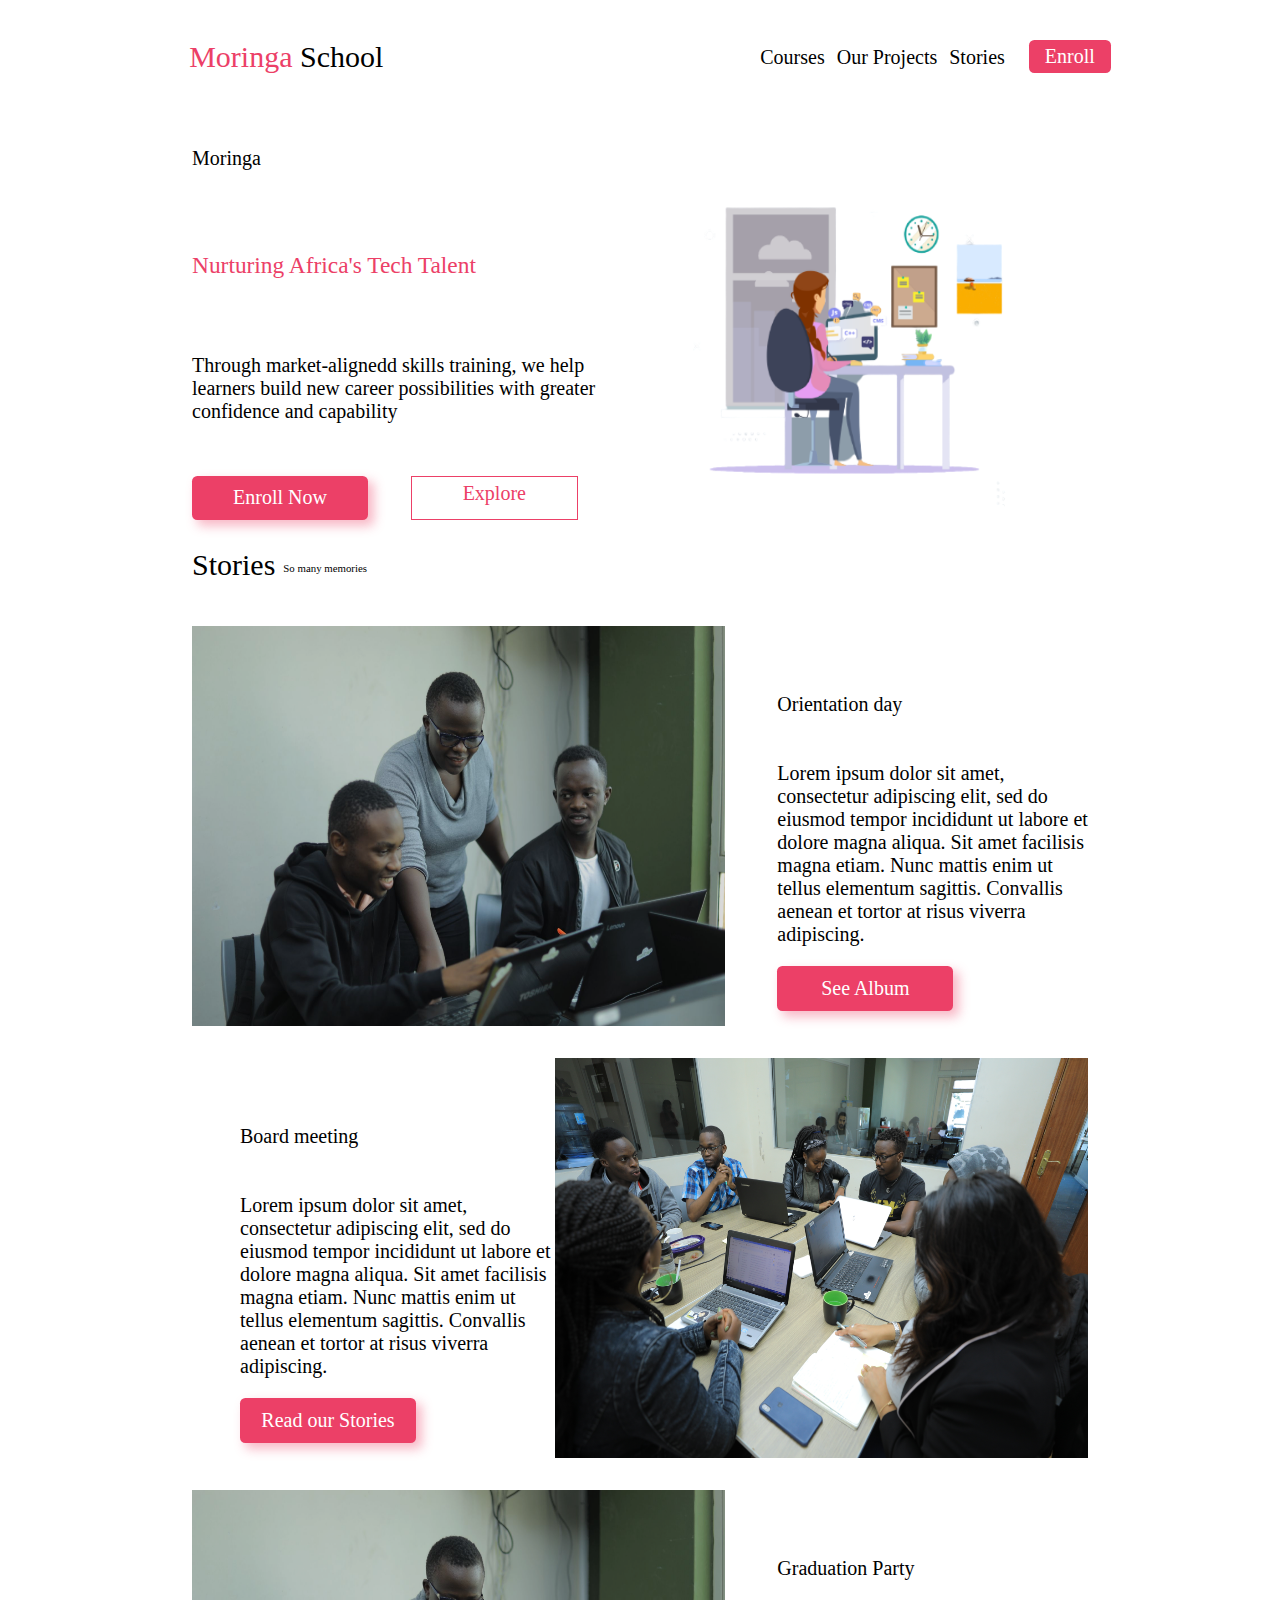
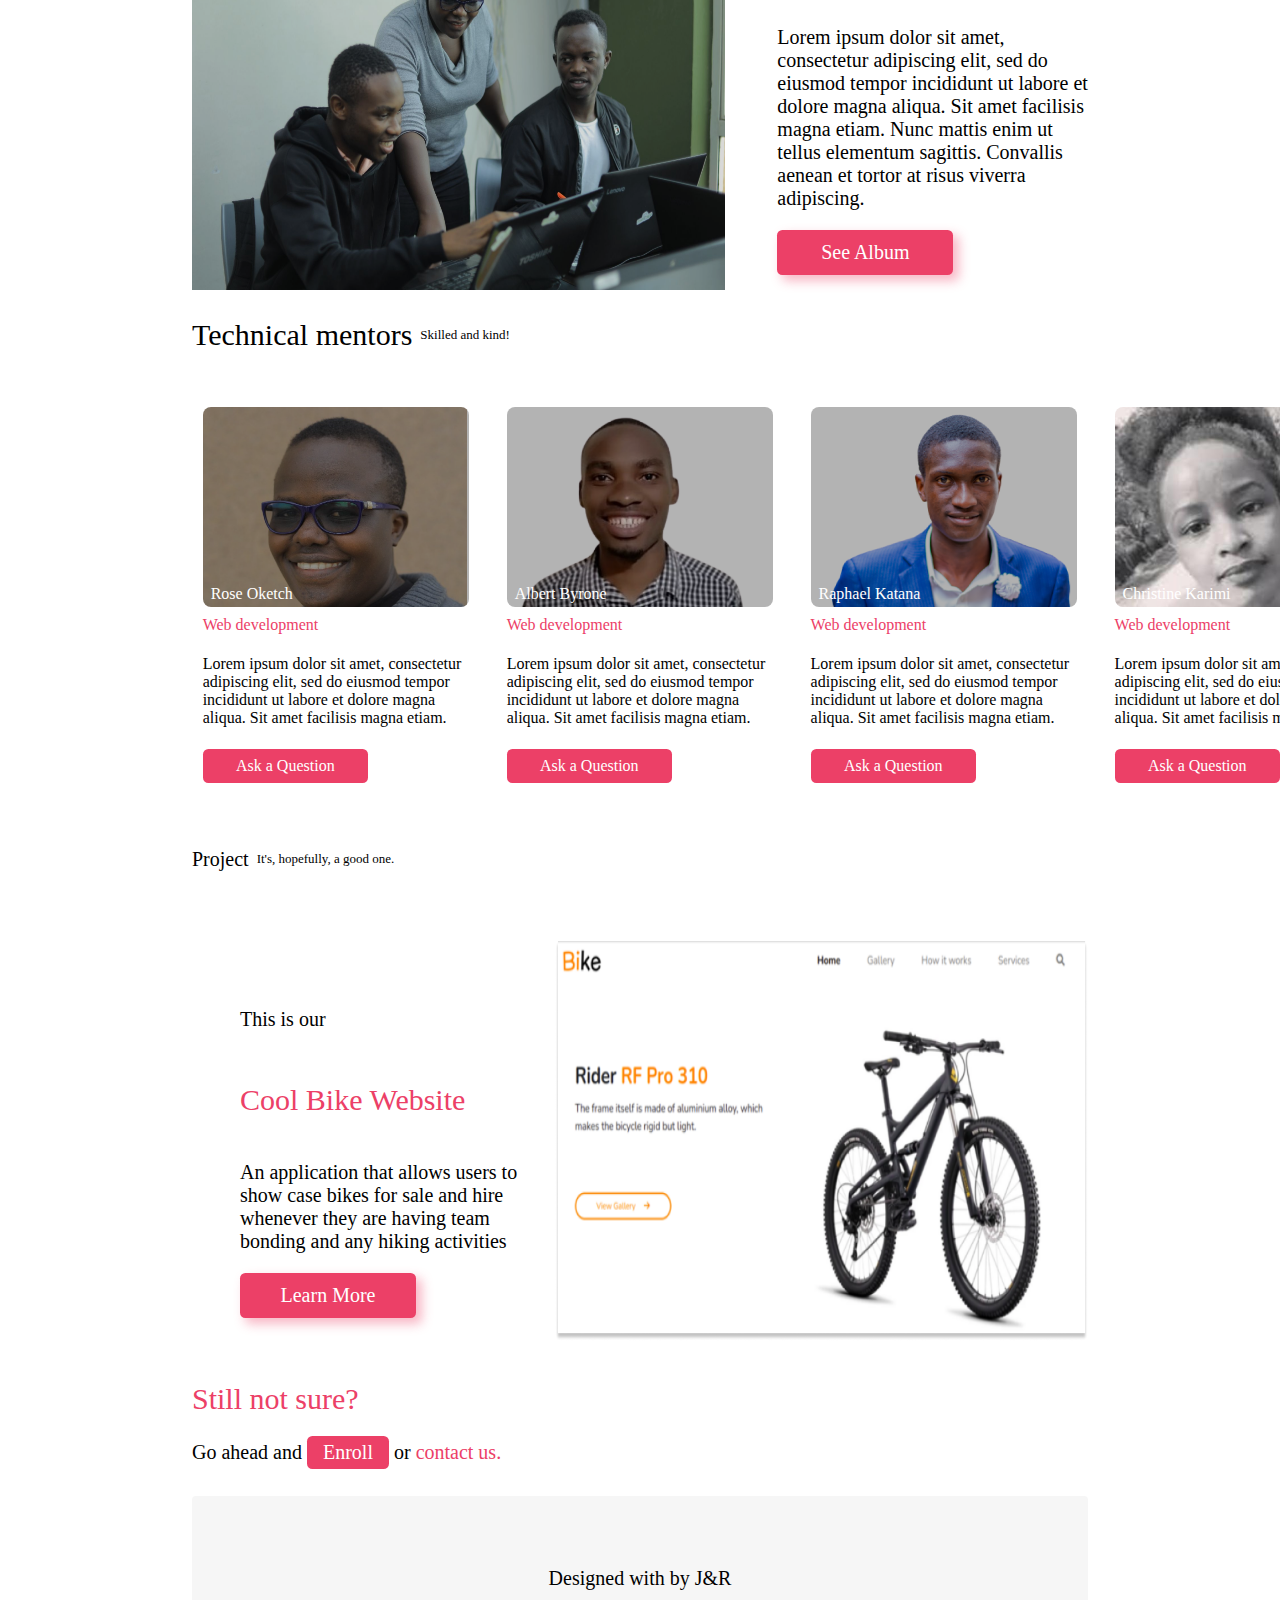
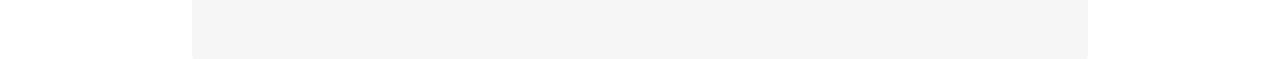
<file: index.html>
<!DOCTYPE html>
<html lang="en">

<head>
    <meta charset="UTF-8">
    <meta http-equiv="X-UA-Compatible" content="IE=edge">
    <meta name="viewport" content="width=device-width, initial-scale=1.0">
    <link rel="stylesheet" href="index.css">
    <title>My First Project</title>
</head>

<body>
    <header>
        <h1><span class="primary">Moringa</span> School</h1>
        <ul>
            <li><a href="">Courses</a></li>
            <li><a href="">Our Projects</a></li>
            <li><a href="">Stories</a></li>
            <li><a href="" class="button">Enroll</a></li>
        </ul>
    </header>
    <main>
        <section class="page-container">
            <div class="intro">
                <h4>Moringa</h4>
                <h3>Nurturing Africa's Tech Talent</h3>
                <p>Through market-alignedd skills training, we help learners build new career possibilities with greater confidence and capability</p>
                <span class="button-container">
          <a href="" class="button primary-button">Enroll Now</a>
          <a href="" class="button secondary-button">Explore</a>
        </span>
            </div>
            <img src="imgs/image1.jpg" alt="">
        </section>

        <section class="page-container column">
            <div class="title">
                <h2>Stories</h2>
                <span><sub>So many memories</sub></span>
            </div>
            <div class="card">
                <img src="imgs/image 2.png" alt="">
                <div class="card-content">
                    <h4>Orientation day</h4>
                    <p>Lorem ipsum dolor sit amet, consectetur adipiscing elit, sed do eiusmod tempor incididunt ut labore et dolore magna aliqua. Sit amet facilisis magna etiam. Nunc mattis enim ut tellus elementum sagittis. Convallis aenean et tortor at
                        risus viverra adipiscing.</p>
                    <a href="" class="button primary-button">See Album</a>
                </div>
            </div>
            <div class="card">
                <div class="card-content no-padding">
                    <h4>Board meeting</h4>
                    <p>Lorem ipsum dolor sit amet, consectetur adipiscing elit, sed do eiusmod tempor incididunt ut labore et dolore magna aliqua. Sit amet facilisis magna etiam. Nunc mattis enim ut tellus elementum sagittis. Convallis aenean et tortor at
                        risus viverra adipiscing.</p>
                    <a href="" class="button primary-button">Read our Stories</a>
                </div>
                <img src="imgs/image 3.png" alt="">
            </div>
            <div class="card">
                <img src="imgs/image 2.png" alt="">
                <div class="card-content">
                    <h4>Graduation Party</h4>
                    <p>Lorem ipsum dolor sit amet, consectetur adipiscing elit, sed do eiusmod tempor incididunt ut labore et dolore magna aliqua. Sit amet facilisis magna etiam. Nunc mattis enim ut tellus elementum sagittis. Convallis aenean et tortor at
                        risus viverra adipiscing.</p>
                    <a href="" class="button primary-button">See Album</a>
                </div>
            </div>
        </section>

        <section class="page-container column">
            <div class="title">
                <h2>Technical mentors</h2>
                <span>Skilled and kind!</span>
            </div>
            <div class="row">
                <div class="person-card">
                    <div class="image-label">
                        <img src="imgs/image 5.png" alt="">
                        <h6>Rose Oketch</h6>
                    </div>
                    <h6 class="primary">Web development</h6>
                    <p>Lorem ipsum dolor sit amet, consectetur adipiscing elit, sed do eiusmod tempor incididunt ut labore et dolore magna aliqua. Sit amet facilisis magna etiam.</p>
                    <a href="" class="button">Ask a Question</a>
                </div>
                <div class="person-card">
                    <div class="image-label">
                        <img src="imgs/image 6.png" alt="">
                        <h6>Albert Byrone</h6>
                    </div>
                    <h6 class="primary">Web development</h6>
                    <p>Lorem ipsum dolor sit amet, consectetur adipiscing elit, sed do eiusmod tempor incididunt ut labore et dolore magna aliqua. Sit amet facilisis magna etiam.</p>
                    <a href="" class="button">Ask a Question</a>
                </div>
                <div class="person-card">
                    <div class="image-label">
                        <img src="imgs/image 7.png" alt="">
                        <h6>Raphael Katana</h6>
                    </div>
                    <h6 class="primary">Web development</h6>
                    <p>Lorem ipsum dolor sit amet, consectetur adipiscing elit, sed do eiusmod tempor incididunt ut labore et dolore magna aliqua. Sit amet facilisis magna etiam.</p>
                    <a href="" class="button">Ask a Question</a>
                </div>
                <div class="person-card">
                    <div class="image-label">
                        <img src="imgs/image 8.png" alt="">
                        <h6>Christine Karimi</h6>
                    </div>
                    <h6 class="primary">Web development</h6>
                    <p>Lorem ipsum dolor sit amet, consectetur adipiscing elit, sed do eiusmod tempor incididunt ut labore et dolore magna aliqua. Sit amet facilisis magna etiam.</p>
                    <a href="" class="button">Ask a Question</a>
                </div>
            </div>
        </section>
        <section class="page-container column">
            <div class="title">
                <h4>Project</h4>
                <span>It's, hopefully, a good one.</span>
            </div>
            <div class="card">
                <div class="card-content">
                    <h4>This is our</h4>
                    <h2 class="primary">Cool Bike Website</h2>
                    <p>An application that allows users to show case bikes for sale and hire whenever they are having team bonding and any hiking activities</p>
                    <a href="" class="button primary-button">Learn More</a>
                </div>
                <img src="imgs/image 9.png" alt="">
            </div>
        </section>

        <footer class="page-container column">
            <div>
                <h2 class="primary">Still not sure?</h2>
                <span>Go ahead and <a href="" class="button">Enroll</a> or <a href="" class="primary">contact us.</a></span>
            </div>

            <div class="bottom">
                <p>Designed with <i class="fa fa-heart" style="font-size:24px;"></i> by J&R</p>
            </div>
        </footer>
    </main>
</body>

</html>
</file>
<file: index.css>
body {
    padding: 0;
    margin: 0;
    font-family: 'Nunito';
    font-size: 20px;
    font-weight: 500;
  }
  
  header {
    display: flex;
    font-family: 'Nunito';
    width: 100%;
    justify-content: space-between;
    box-sizing: border-box;
    padding: 30px 14%;
    align-items: center;
    margin: 10px;
  }
  
  ul {
    list-style: none;
    display: flex;
    gap: 12px;
    padding: 0;
    margin: 0;
  }
  
  ul li:last-child {
    margin-left: 12px;
  }
  
  a {
    text-decoration: none;
    color: black;
  }
  
  .button {
    color: white;
    background-color: #ec4067;
    padding: 4pt 12pt;
    border-radius: 4pt;
    width: 100pt;
    text-align: center;
  }
  
  h1 {
    margin: 0;
    font-weight: 500;
    font-size: 1.5em;
  }
  
  .primary {
    color: #ec4067;
  }
  
  .page-container {
    width: 70%;
    display: grid;
    grid-template-columns: 1fr 1fr;
    margin: auto;
    margin-top: 1rem;
  }
  
  .page-container img {
    height: 300pt;
    width: 300pt;
  }
  
  .intro {
    display: flex;
    flex-direction: column;
    justify-content: space-between;
  }
  
  h4 {
    color: black;
    font-weight: 500;
  }
  
  h3 {
    color: #ec4067;
    font-weight: 500;
  }
  
  .button-container {
    display: flex;
    gap: 32pt;
  }
  
  .primary-button {
    box-shadow: 4pt 4pt 8pt #ec40675f;
    padding: 8pt 16pt;
  }
  
  .secondary-button {
    color: #ec4067;
    background-color: white;
    border: 1px solid #ec4067;
    border-radius: 0;
  }
  
  .column {
    grid-template-columns: unset;
    grid-template-rows: auto 1fr;
    gap: 2rem;
  }
  
  .title {
    display: flex;
    align-items: center;
    padding: 12px 0;
    gap: 8px;
  }
  
  .title h2 {
    margin: 0;
    font-weight: 500;
  }
  
  .title span {
    font-size: small;
    color: black;
  }
  
  .card {
    display: grid;
    grid-template-columns: 1fr 1fr;
    gap: 4px;
    align-items: center;
  }
  
  .card img {
    height: 300pt;
    width: 400pt;
  }
  
  .card .card-content {
    display: flex;
    flex-direction: column;
    justify-content: space-between;
    padding-left: 3rem;
    height: 80%;
  }
  
  h2 {
    font-weight: 500;
  }
  
  .row 
  {
    display: flex;
    gap: 1rem;
  }
  
  .person-card {
    display: grid;
    width: 200pt;
    grid-template-rows: auto auto auto auto;
    align-items: center;
    font-size: 1rem;
    padding: 8pt;
    gap: 4pt;
  }
  
  .person-card img {
    height: 200px;
    width: 100%;
    border-radius: 8px;
  }
  
  .person-card h6 {
    margin: 0;
    font-size: 1em;
    font-weight: 500;
  }
  
  .person-card .image-label {
    position: relative;
  }
  
  .person-card .image-label h6 {
    margin: 0;
    position: absolute;
    bottom: 8px;
    left: 8px;
    font-weight: 500;
    color: white;
  }
  
  .person-card .button {
    padding: 8px 16px;
  }
  
  .bottom {
    background-color: #f6f6f6;
    display: flex;
    width: 100%;
    padding: 3rem 0;
    align-items: center;
    border-radius: 4px;
    justify-content: center;
  }
</file>
